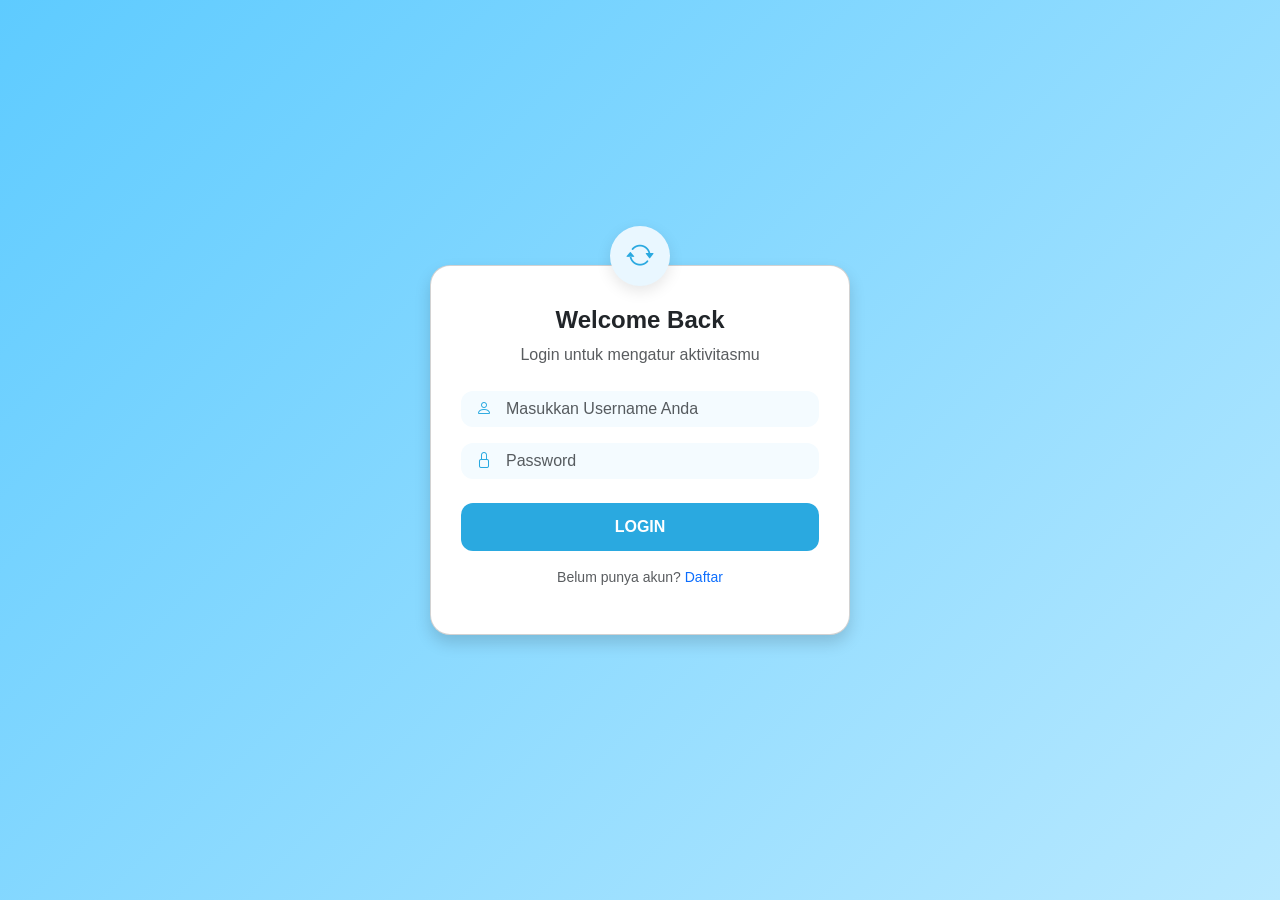
<file: index.html>
<!doctype html>
<html lang="en">
  <head>
    <meta charset="UTF-8" />
    <meta name="viewport" content="width=device-width, initial-scale=1.0" />
    <title>Document</title>
    <link rel="stylesheet" href="style.css" />
  </head>
  <body></body>
  <script src="main.js"></script>
</html>
</file>
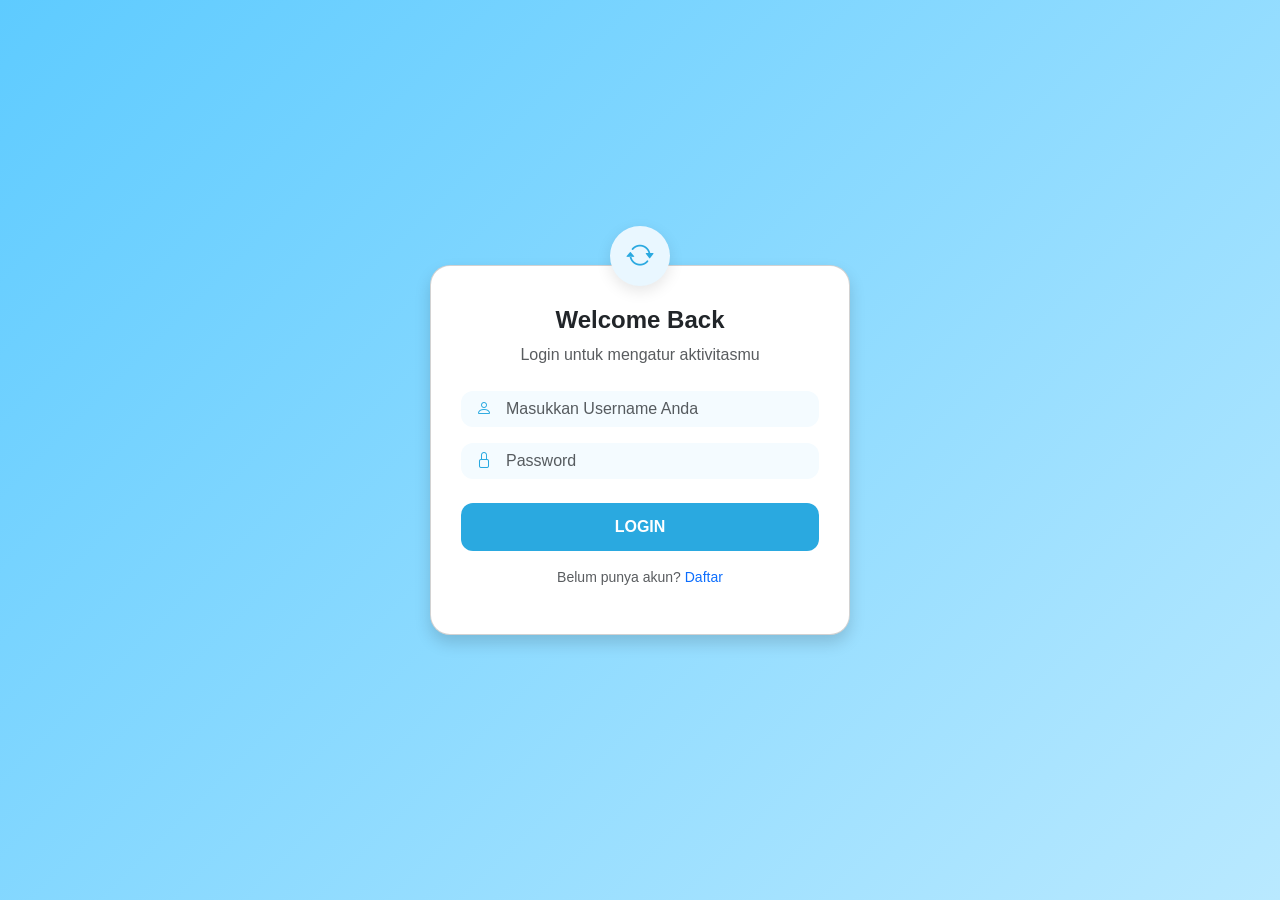
<file: login.html>
<!doctype html>
<html lang="id">
  <head>
    <meta charset="UTF-8" />
    <title>Login - Activity Manager</title>

    <link
      href="https://cdn.jsdelivr.net/npm/bootstrap@5.3.3/dist/css/bootstrap.min.css"
      rel="stylesheet"
    />
    <link
      href="https://cdn.jsdelivr.net/npm/bootstrap-icons/font/bootstrap-icons.css"
      rel="stylesheet"
    />

    <link rel="stylesheet" href="style.css" />
  </head>

  <body class="login-page">
    <div class="card login-card shadow">
      <div class="login-logo">
        <i class="bi bi-arrow-repeat"></i>
      </div>

      <h4 class="text-center fw-bold">Welcome Back</h4>
      <p class="text-center text-muted mb-4">
        Login untuk mengatur aktivitasmu
      </p>

      <form id="formLogin" autocomplete="off">
        <div class="mb-3 position-relative">
          <i class="bi bi-person login-icon"></i>
          <input
            type="text"
            id="username"
            name="username"
            class="form-control login-input"
            placeholder="Masukkan Username Anda"
            required
          />
        </div>

        <div class="mb-4 position-relative">
          <i class="bi bi-lock login-icon"></i>
          <input
            id="password"
            type="password"
            name="password"
            class="form-control login-input"
            placeholder="Password"
            required
          />
        </div>

        <button type="submit" class="btn btn-login w-100 text-white">
          LOGIN
        </button>
      </form>

      <p class="text-center mt-3 small text-muted">
        Belum punya akun?
        <span class="text-primary" style="cursor: pointer">Daftar</span>
      </p>
    </div>

    <script src="main.js"></script>
  </body>
</html>
</file>
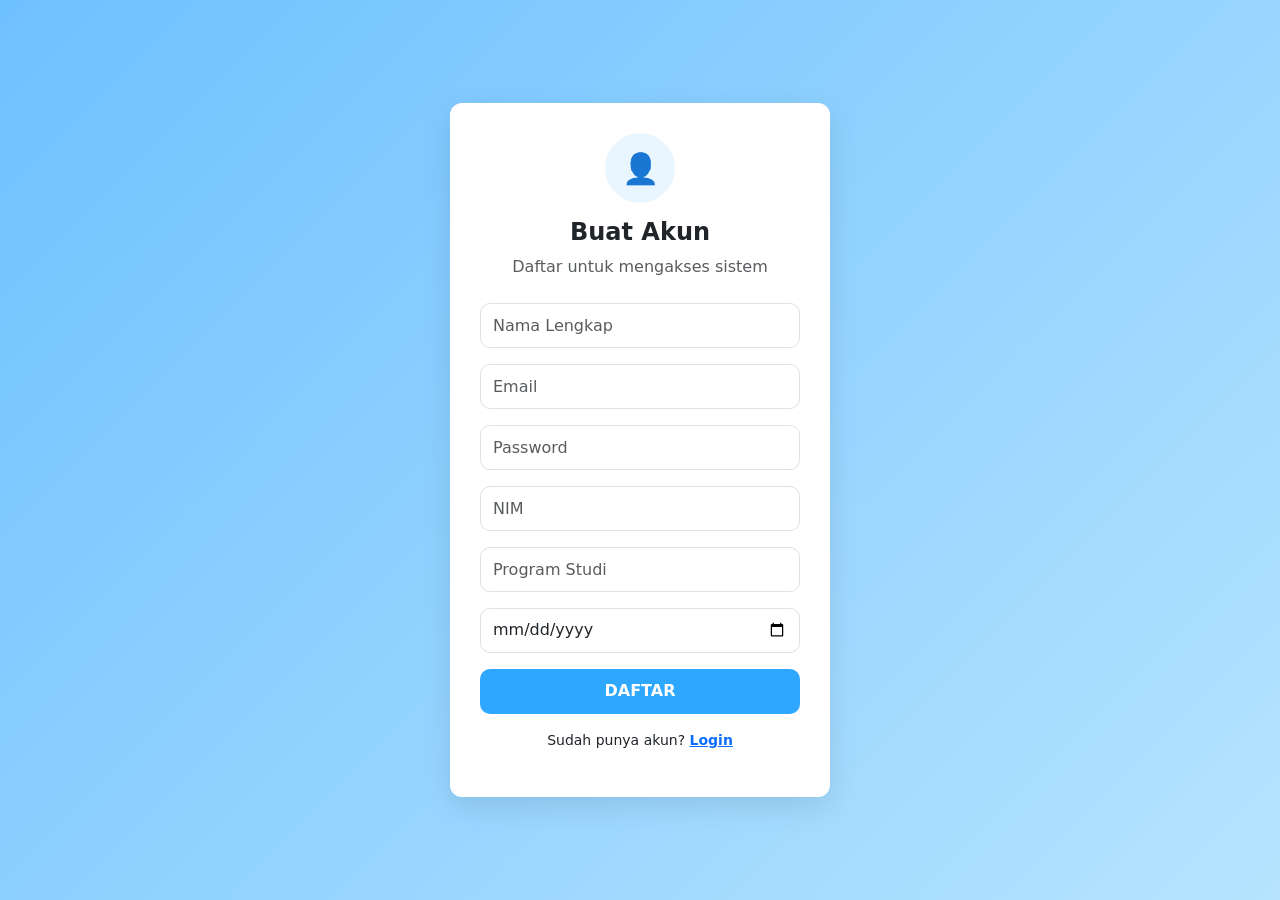
<file: regis.html>
<!doctype html>
<html lang="id">
  <head>
    <meta charset="UTF-8" />
    <title>Register</title>

    <!-- Bootstrap -->
    <link
      href="https://cdn.jsdelivr.net/npm/bootstrap@5.3.3/dist/css/bootstrap.min.css"
      rel="stylesheet"
    />

    <!-- CSS External -->
    <link rel="stylesheet" href="style.css" />
  </head>

  <body class="auth-body">
    <div class="auth-container">
      <div class="auth-card">
        <div class="auth-icon">👤</div>

        <h4 class="text-center fw-bold">Buat Akun</h4>
        <p class="text-center text-muted mb-4">Daftar untuk mengakses sistem</p>

        <form>
          <!-- NAMA -->
          <div class="mb-3">
            <input
              type="text"
              class="form-control auth-input"
              placeholder="Nama Lengkap"
              required
            />
          </div>

          <!-- EMAIL -->
          <div class="mb-3">
            <input
              type="email"
              class="form-control auth-input"
              placeholder="Email"
              required
            />
          </div>

          <!-- PASSWORD -->
          <div class="mb-3">
            <input
              type="password"
              class="form-control auth-input"
              placeholder="Password"
              required
            />
          </div>

          <!-- NIM -->
          <div class="mb-3">
            <input
              type="text"
              class="form-control auth-input"
              placeholder="NIM"
              required
            />
          </div>

          <!-- PRODI -->
          <div class="mb-3">
            <input
              type="text"
              class="form-control auth-input"
              placeholder="Program Studi"
              required
            />
          </div>

          <!-- TANGGAL LAHIR -->
          <div class="mb-3">
            <input type="date" class="form-control auth-input" required />
          </div>

          <!-- BUTTON -->
          <button type="submit" class="btn auth-btn w-100">DAFTAR</button>
        </form>

        <p class="text-center mt-3 small">
          Sudah punya akun?
          <a href="login.html" class="fw-semibold">Login</a>
        </p>
      </div>
    </div>
  </body>
</html>
</file>
<file: style.css>
/* Sidebar yang bersih dan konsisten */
.sidebar {
  background-color: #3aa9f2 !important; /* Warna biru yang kamu pakai */
  min-height: 100vh;
  padding-top: 2rem !important;
}

.sidebar .nav-link {
  color: rgba(
    255,
    255,
    255,
    0.8
  ) !important; /* Putih agak transparan agar tidak kaku */
  font-weight: 500;
  padding: 10px 15px;
  border-radius: 8px;
  transition: 0.3s;
}

.sidebar .nav-link:hover {
  color: white !important;
  background-color: rgba(255, 255, 255, 0.1);
}

.sidebar .nav-link.active {
  background-color: #ffffff !important;
  color: #3aa9f2 !important; /* Teks biru saat aktif agar kontras */
  font-weight: 700 !important;
}
/* LOGOUT */
/* .sidebar .nav-link.text-danger {
  color: #d90429 !important; /* merah jelas */
/* font-weight: 700;
} */

/* ================= LOGIN PAGE ================= */

.login-page {
  min-height: 100vh;
  background: linear-gradient(135deg, #5ecbff, #b9e9ff);
  display: flex;
  align-items: center;
  justify-content: center;
  font-family: "Segoe UI", sans-serif;
}

.login-card {
  width: 420px;
  border-radius: 20px;
  padding: 30px;
}

.login-logo {
  width: 60px;
  height: 60px;
  background: #e9f7ff;
  border-radius: 50%;
  display: flex;
  align-items: center;
  justify-content: center;
  margin: -70px auto 20px;
  box-shadow: 0 5px 15px rgba(0, 0, 0, 0.1);
}

.login-logo i {
  font-size: 28px;
  color: #2aa9e0;
}

.login-input {
  border-radius: 12px;
  padding-left: 45px;
  background: #f4fbff;
  border: none;
}

.login-icon {
  position: absolute;
  top: 50%;
  left: 15px;
  transform: translateY(-50%);
  color: #2aa9e0;
}

.btn-login {
  background: #2aa9e0;
  border: none;
  border-radius: 12px;
  padding: 12px;
  font-weight: 600;
}

.btn-login:hover {
  background: #1e95c8;
}

.sidebar {
  background: linear-gradient(180deg, #4dabf7, #74c0fc);
}

.sidebar .nav-link {
  color: #fff;
  font-weight: 500;
}

.sidebar .nav-link.active {
  background: rgba(255, 255, 255, 0.3);
  border-radius: 8px;
}

/* ===== AUTH (LOGIN & REGISTER) ===== */
.auth-body {
  min-height: 100vh;
  background: linear-gradient(135deg, #6ec1ff, #b6e4ff);
  display: flex;
  align-items: center;
  justify-content: center;
}

.auth-container {
  width: 100%;
  max-width: 420px;
  padding: 20px;
}

.auth-card {
  background: #fff;
  border-radius: 12px;
  padding: 30px;
  box-shadow: 0 10px 30px rgba(0, 0, 0, 0.1);
}

.auth-icon {
  width: 70px;
  height: 70px;
  background: #e9f6ff;
  border-radius: 50%;
  margin: 0 auto 15px;
  display: flex;
  align-items: center;
  justify-content: center;
  font-size: 30px;
}

.auth-input {
  height: 45px;
  border-radius: 10px;
}

.auth-btn {
  background: #2ea8ff;
  color: #fff;
  border-radius: 10px;
  height: 45px;
  font-weight: 600;
}

.auth-btn:hover {
  background: #1c96f0;
}
</file>
